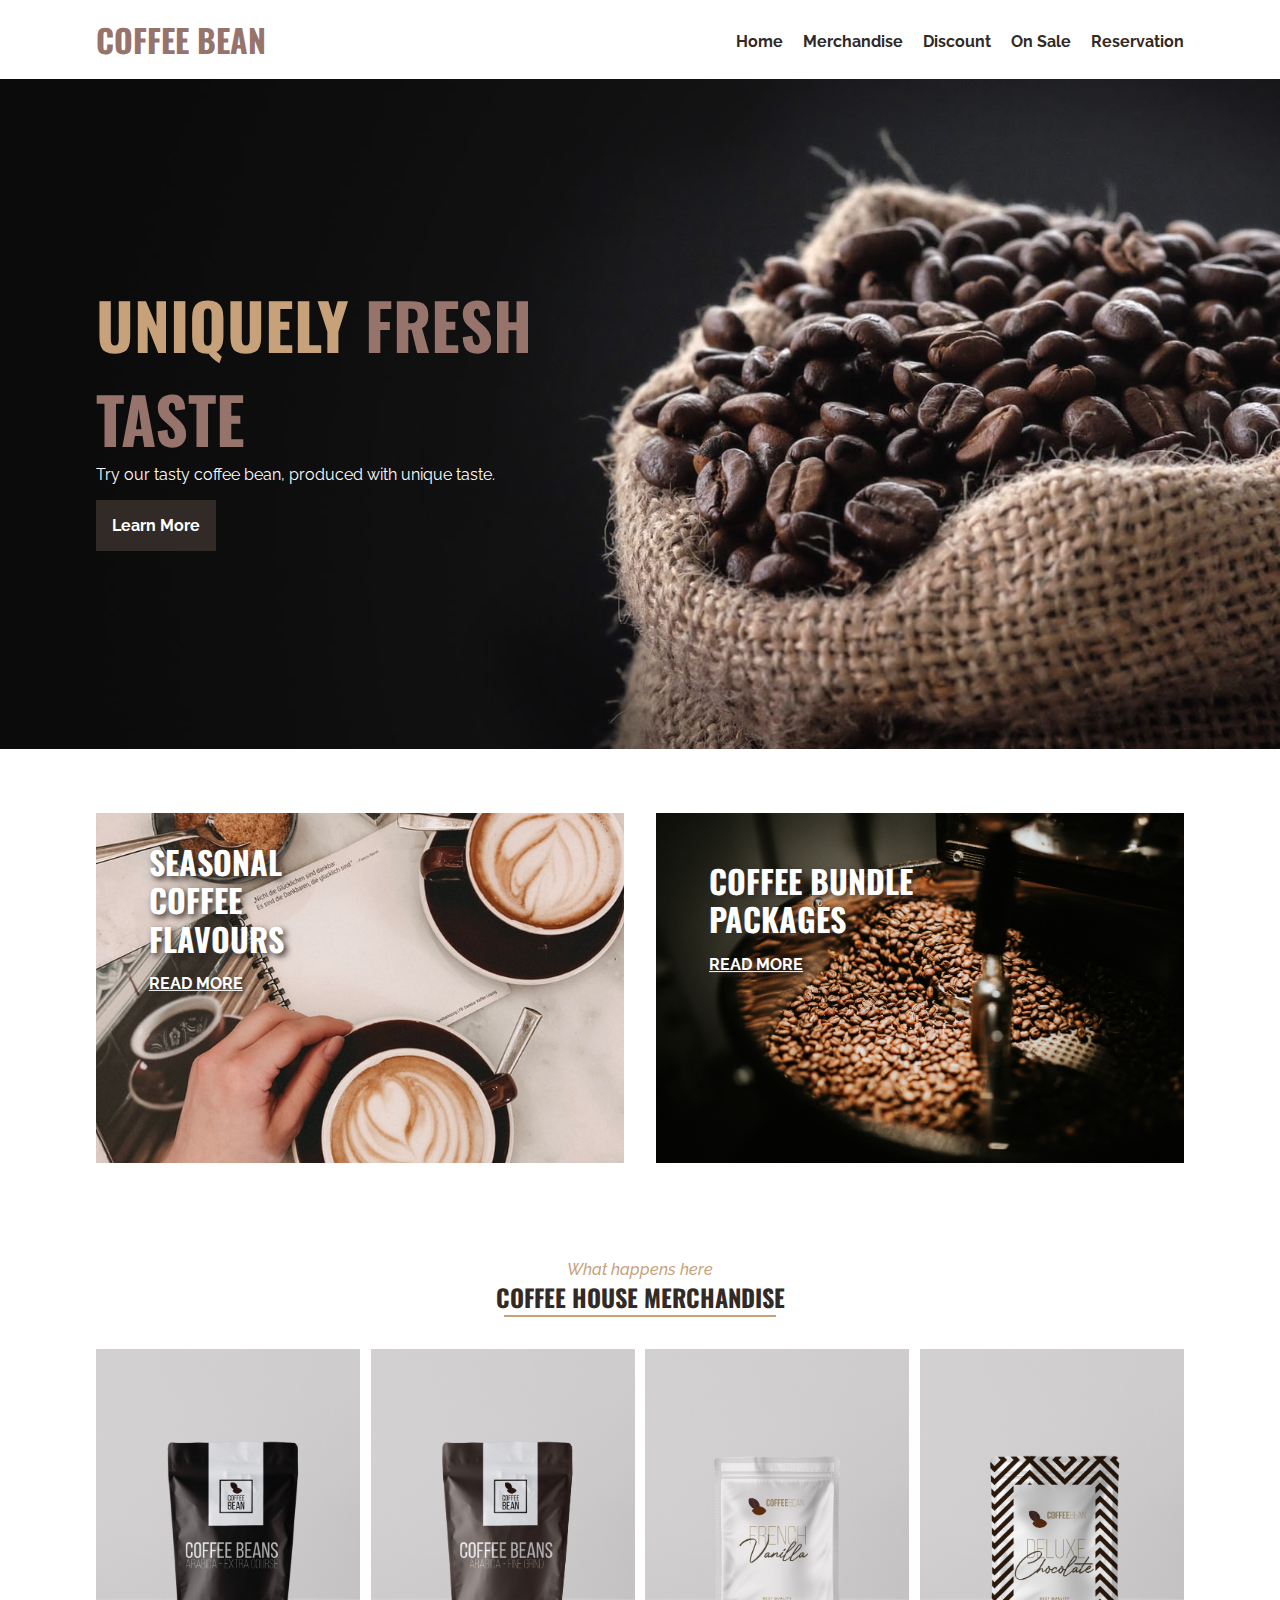
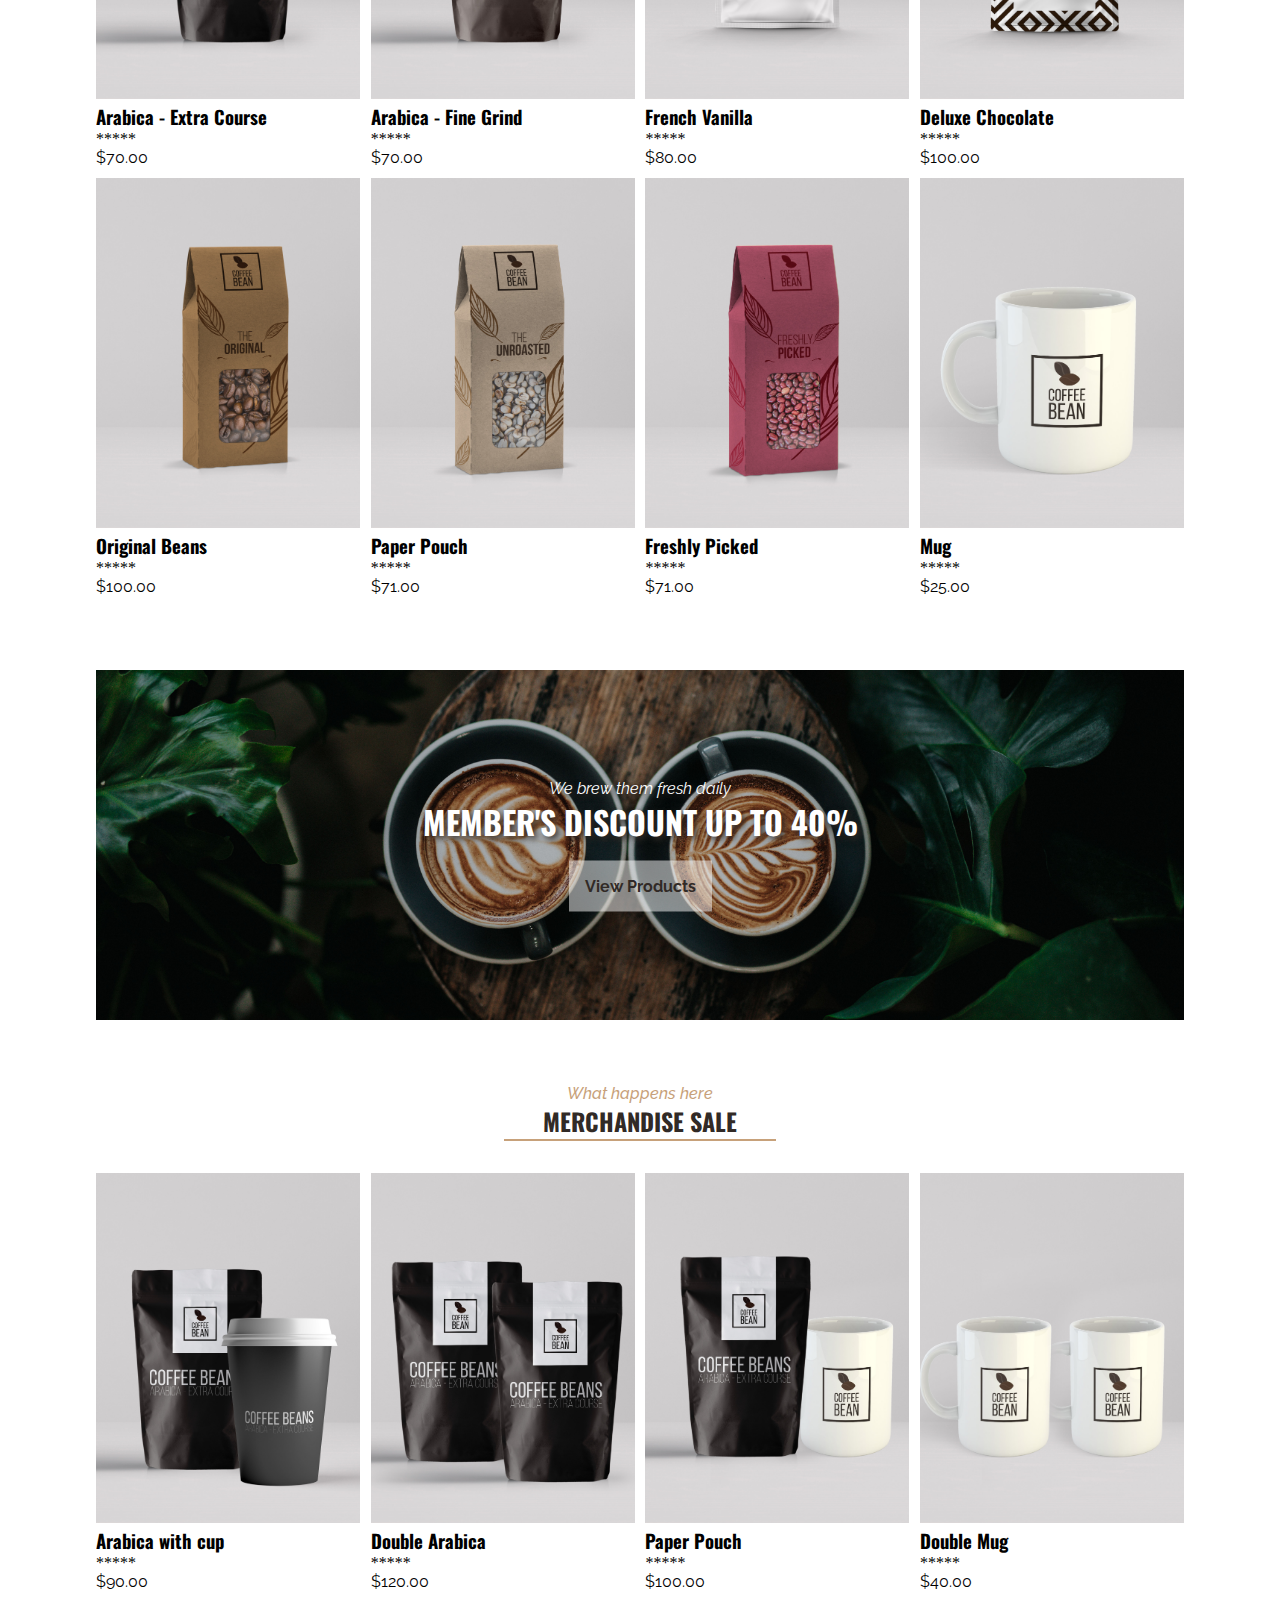
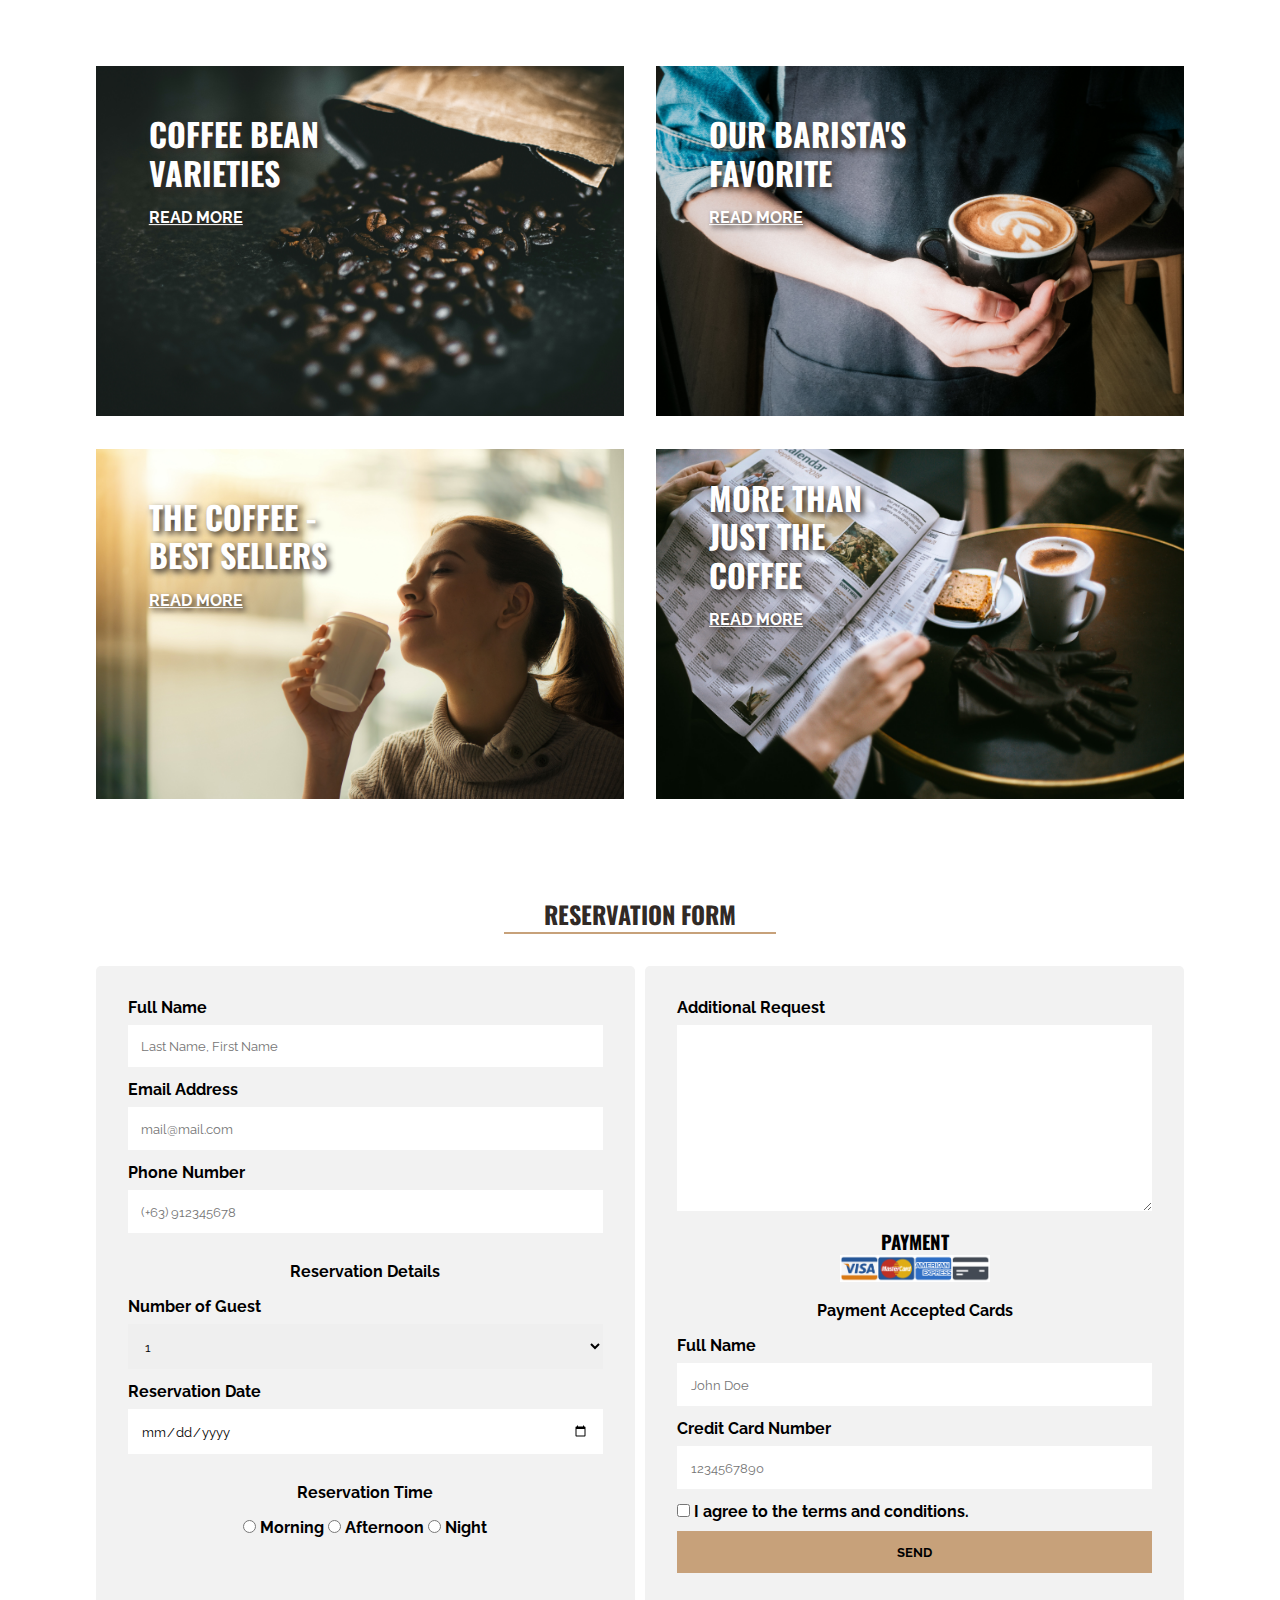
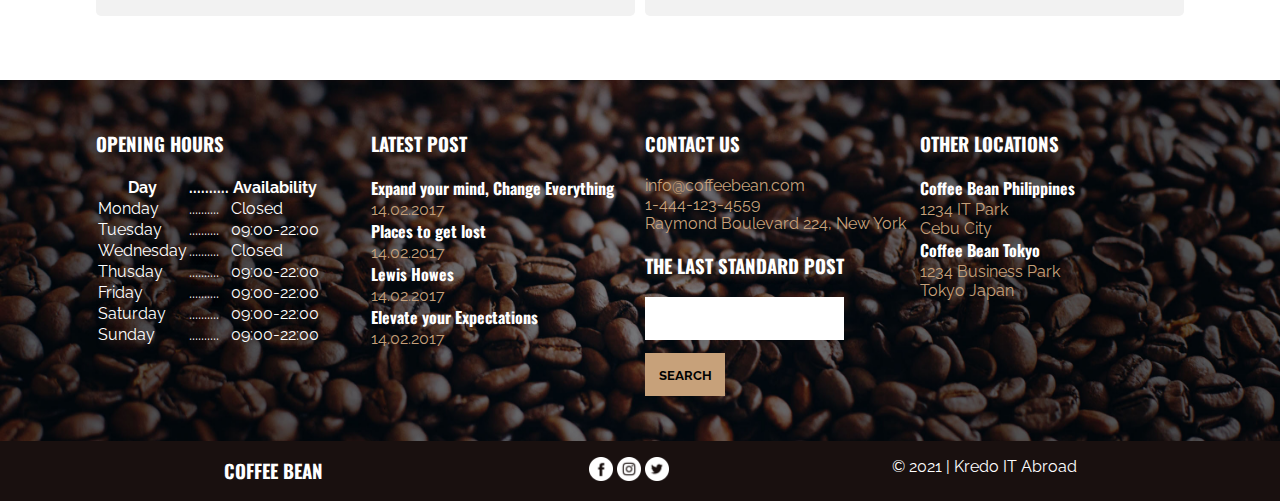
<file: index.html>
<!DOCTYPE html>
<html lang="en">
<head>
    <meta charset="UTF-8">
    <meta http-equiv="X-UA-Compatible" content="IE=edge">
    <meta name="viewport" content="width=device-width, initial-scale=1.0">
    <link rel="stylesheet" href="assets/styles/style.css">
    <title>Coffe Bean</title>
</head>
<body>
    <div class="wrapper">
        <!-- Header Area -->
        <div class="nav" id="nav">
            <h1><a href="#">Coffee Bean</a></h1>
            <ul>
                <li><a href="#nav">Home</a></li>
                <li><a href="#merch">Merchandise</a></li>
                <li><a href="#discount">Discount</a></li>
                <li><a href="#merch-sale">On Sale</a></li>
                <li><a href="#reservation">Reservation</a></li>
            </ul>
        </div>

         <!-- (2) Banner area -->
        <div class="banner" id="banner">
            <div class="banner-text">
                <!-- <h2>Uniquely Fresh Taste</h2> -->
                <!-- once in css, you can discuss on how to add span to make a different color for the word "Taste" -->
                <h2>Uniquely <span>Fresh Taste</span></h2>
                <p>Try our tasty coffee bean, produced with unique taste.</p>
                <a href="#">Learn More</a>
            </div>
        </div>

        <!-- (3) Ads area -->
        <div class="ads" id="ads">
            <div class="ads-items ads-item1">
                <div class="ads-text">
                    <h3>Seasonal Coffee Flavours</h3>
                    <a href="#">Read More</a>
                </div>
            </div>
            <div class="ads-items ads-item2">
                <div class="ads-text">
                    <h3>Coffee Bundle Packages</h3>
                    <a href="#">Read More</a>
                </div>
            </div>
        </div>

        <!-- Merchandise area -->
        <div class="merch" id="merch">
            <div class="section-header">
                <span>What happens here</span>
                <h2>Coffee House Merchandise</h2>
                <hr>
            </div>
            <div class="merch-gallery">
                <div class="merch-items">
                    <img src="assets/images/merch-img1.jpg" alt="">
                    <h3>Arabica - Extra Course</h3>
                    <span>*****</span>
                    <p>$70.00</p>
                </div>
                <div class="merch-items">
                    <img src="assets/images/merch-img2.jpg" alt="">
                    <h3>Arabica - Fine Grind</h3>
                    <span>*****</span>
                    <p>$70.00</p>
                </div>
                <div class="merch-items">
                    <img src="assets/images/merch-img3.jpg" alt="">
                    <h3>French Vanilla</h3>
                    <span>*****</span>
                    <p>$80.00</p>
                </div>
                <div class="merch-items">
                    <img src="assets/images/merch-img4.jpg" alt="">
                    <h3>Deluxe Chocolate</h3>
                    <span>*****</span>
                    <p>$100.00</p>
                </div>
                <div class="merch-items">
                    <img src="assets/images/merch-img5.jpg" alt="">
                    <h3>Original Beans</h3>
                    <span>*****</span>
                    <p>$100.00</p>
                </div>
                <div class="merch-items">
                    <img src="assets/images/merch-img6.jpg" alt="">
                    <h3>Paper Pouch</h3>
                    <span>*****</span>
                    <p>$71.00</p>
                </div>
                <div class="merch-items">
                    <img src="assets/images/merch-img7.jpg" alt="">
                    <h3>Freshly Picked</h3>
                    <span>*****</span>
                    <p>$71.00</p>
                </div>
                <div class="merch-items">
                    <img src="assets/images/merch-img8.jpg" alt="">
                    <h3>Mug</h3>
                    <span>*****</span>
                    <p>$25.00</p>
                </div>
            </div>
        </div>

        <!-- Discount Area -->
        <div class="discount" id="discount">
            <div class="discount-text">
                <span>We brew them fresh daily</span>
                <h2>Member's Discount up to 40%</h2>
                <a href="#">View Products</a>
            </div>
        </div>

        <!-- Merchandise Sale Area -->
        <div class="merch" id="merch-sale">
            <div class="section-header">
                <span>What happens here</span>
                <h2>Merchandise Sale</h2>
                <hr>
            </div>
            <div class="merch-gallery">
                <div class="merch-items">
                    <img src="assets/images/merch-img9.jpg" alt="">
                    <h3>Arabica with cup</h3>
                    <span>*****</span>
                    <p>$90.00</p>
                </div>
                <div class="merch-items">
                    <img src="assets/images/merch-img10.jpg" alt="">
                    <h3>Double Arabica</h3>
                    <span>*****</span>
                    <p>$120.00</p>
                </div>
                <div class="merch-items">
                    <img src="assets/images/merch-img11.jpg" alt="">
                    <h3>Paper Pouch</h3>
                    <span>*****</span>
                    <p>$100.00</p>
                </div>
                <div class="merch-items">
                    <img src="assets/images/merch-img12.jpg" alt="">
                    <h3>Double Mug</h3>
                    <span>*****</span>
                    <p>$40.00</p>
                </div>
            </div>
        </div>

        <!-- Ads Area -->
        <div class="ads" id="ads2">
            <div class="ads-items ads-item3">
                <div class="ads-text">
                    <h3>Coffee Bean Varieties</h3>
                    <a href="#">Read More</a>
                </div>
            </div>
            <div class="ads-items ads-item4">
                <div class="ads-text">
                    <h3>Our Barista's Favorite</h3>
                    <a href="#">Read More</a>
                </div>
            </div>
            <div class="ads-items ads-item5">
                <div class="ads-text">
                    <h3>The Coffee - Best Sellers</h3>
                    <a href="#">Read More</a>
                </div>
            </div>
            <div class="ads-items ads-item6">
                <div class="ads-text">
                    <h3>More than just the coffee</h3>
                    <a href="#">Read More</a>
                </div>
            </div>
        </div>

        <!-- Reservation Area -->
        <div class="reservation" id="reservation">
            <div class="section-header">
                <h2>Reservation Form</h2>
                <hr>
            </div>
            <form action="#" method="#">
                <div class="form-group">
                    <label for="full_name">Full Name</label>
                    <input type="text" id="full_name" name="full_name" placeholder="Last Name, First Name" required>

                    <label for="email">Email Address</label>
                    <input type="email" id="email" name="email" placeholder="mail@mail.com" required>

                    <label for="phone">Phone Number</label>
                    <input type="tel" id="phone" name="phone" placeholder="(+63) 912345678" required>

                    <p>Reservation Details</p>
                    <label for="guest-num">Number of Guest</label>
                    <select name="guest_num" id="guest-num" required>
                        <option value="1person">1</option>
                        <option value="2persons">2</option>
                        <option value="3persons">3</option>
                        <option value="4persons">4</option>
                        <option value="morethan4">more than 4</option>
                    </select>

                    <label for="res_date">Reservation Date</label>
                    <input type="date" id="res_date" name="res_date" required> 

                    <p>Reservation Time</p>
                    <div class="res-time">
                        <input type="radio" id="am" name="time" value="morning" required>
                        <label for="am">Morning</label>
                        <input type="radio" id="pm" name="time" value="afternoon" required>
                        <label for="pm">Afternoon</label>
                        <input type="radio" id="night" name="time" value="night" required>
                        <label for="night">Night</label>
                    </div>   
                </div>
                <div class="form-group">
                    <label for="request">Additional Request</label>
                    <textarea name="request" id="request" cols="30" rows="10"></textarea>

                    <h3>Payment</h3>
                    <p>Payment Accepted Cards</p>
                    <label for="name_card">Full Name</label>
                    <input type="text" id="name_card" name="name_card" placeholder="John Doe" required>

                    <label for="cc_num">Credit Card Number</label>
                    <input type="number" id="cc_num" name="cc_num" placeholder="1234567890">

                    <div class="res-agreement">
                        <input type="checkbox" id="agree" name="agree">
                        <!-- remove one-line -->
                        <label for="agree">I agree to the terms and conditions.</label>
                    </div>
                    <input type="submit" id="submit" name="submit" value="send">
                </div>
            </form>   
        </div>

        <!-- Footer Area -->

        <div class="footer">
            <div class="footer-contents">
                <div class="footer-widgets">
                    <h3>Opening Hours</h3>
                    <table>
                        <thead>
                            <tr>
                                <th>Day</th>
                                <th>..........</th>
                                <th>Availability</th>
                            </tr>
                        </thead>
                        <tbody>
                            <tr>
                                <td>Monday</td>
                                <td>..........</td>
                                <td>Closed</td>
                            </tr>
                            <tr>
                                <td>Tuesday</td>
                                <td>..........</td>
                                <td>09:00-22:00</td>
                            </tr>
                            <tr>
                                <td>Wednesday</td>
                                <td>..........</td>
                                <td>Closed</td>
                            </tr>
                            <tr>
                                <td>Thusday</td>
                                <td>..........</td>
                                <td>09:00-22:00</td>
                            </tr>
                            <tr>
                                <td>Friday</td>
                                <td>..........</td>
                                <td>09:00-22:00</td>
                            </tr>
                            <tr>
                                <td>Saturday</td>
                                <td>..........</td>
                                <td>09:00-22:00</td>
                            </tr>
                            <tr>
                                <td>Sunday</td>
                                <td>..........</td>
                                <td>09:00-22:00</td>
                            </tr>
                        </tbody>
                    </table>
                </div>
                <div class="footer-widgets">
                    <h3>Latest Post</h3>

                    <h4>Expand your mind, Change Everything</h4>
                    <p>14.02.2017</p>

                    <h4>Places to get lost</h4>
                    <p>14.02.2017</p>

                    <h4>Lewis Howes</h4>
                    <p>14.02.2017</p>

                    <h4>Elevate your Expectations</h4>
                    <p>14.02.2017</p>
                </div>
                <div class="footer-widgets">
                    <h3>Contact Us</h3>
                    <p>info@coffeebean.com</p>
                    <p>1-444-123-4559</p>
                    <p>Raymond Boulevard 224, New York</p>

                    <h3>The Last Standard Post</h3>
                    <form action="#" class="footer-form">
                        <input type="text" name="search">
                        <input type="submit" value="search">
                    </form>
                </div>
                <div class="footer-widgets">
                    <h3>Other Locations</h3>

                    <h4>Coffee Bean Philippines</h4>
                    <p>1234 IT Park</p>
                    <p>Cebu City</p>

                    <h4>Coffee Bean Tokyo</h4>
                    <p>1234 Business Park</p>
                    <p>Tokyo Japan</p>
                </div>
            </div>
        </div>
        <div class="footer-social">
            <div class="social-widget">
                <h3>Coffee Bean</h3>
            </div>
            <div class="social-widget">
                <a href="https://www.facebook.com"><img src="assets/images/icon-fb.png" alt="facebook"></a>
                <a href="https://www.instagram.com"><img src="assets/images/icon-ig.png" alt="instagram"></a>
                <a href="https://www.twitter.com"><img src="assets/images/icon-tw.png" alt="twitter"></a>
            </div>
            <div class="social-widget">
                <p>&copy; 2021 | Kredo IT Abroad</p>
            </div>
        </div>




    </div>
</body>
</html>
</file>
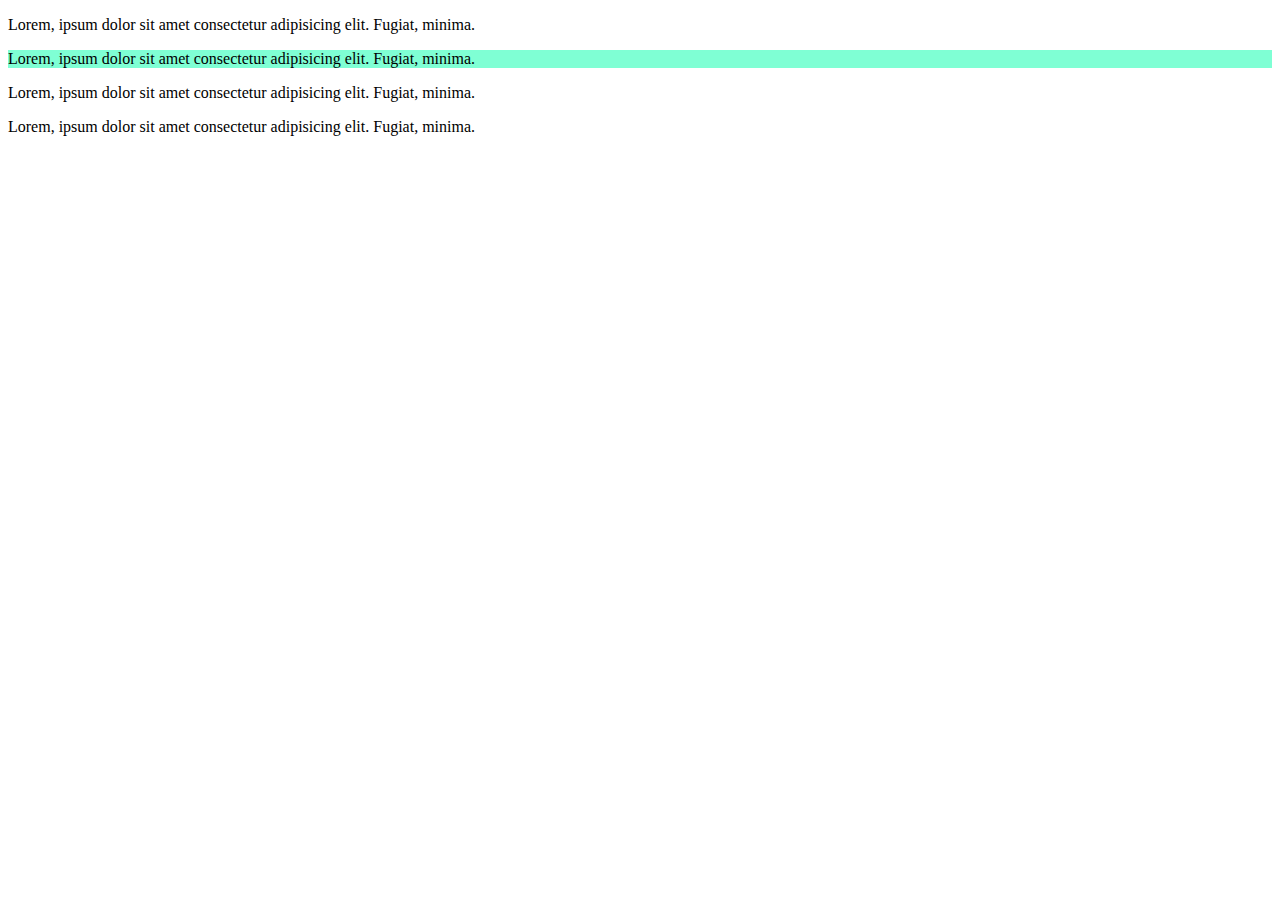
<file: nth-child.html>
<!DOCTYPE html>
<html lang="en">
<head>
    <meta charset="UTF-8">
    <meta http-equiv="X-UA-Compatible" content="IE=edge">
    <meta name="viewport" content="width=device-width, initial-scale=1.0">
    <style>
        p:nth-child(2){
            background-color: aquamarine;
        }
    </style>
    <title>nth child</title>
</head>
<body>
    <p>Lorem, ipsum dolor sit  amet consectetur adipisicing elit. Fugiat, minima.</p>
    <p>Lorem, ipsum dolor sit amet consectetur adipisicing elit. Fugiat, minima.</p>
    <p>Lorem, ipsum dolor sit amet consectetur adipisicing elit. Fugiat, minima.</p>
    <p>Lorem, ipsum dolor sit amet consectetur adipisicing elit. Fugiat, minima.</p>
</body>
</html>
</file>
<file: assets/styles/style.css>
@import url("https://fonts.googleapis.com/css2?family=Oswald:wght@400;500;600&family=Raleway:wght@400;500;700&display=swap");
* {
  margin: 0;
  padding: 0;
  box-sizing: border-box;
  outline: none;
  border: none;
}

h1,
h2,
h3,
h4,
h5,
h6 {
  font-family: "Oswald", sans-serif;
}

p {
  font-family: "Raleway", sans-serif;
}

.wrapper {
  width: 100%;
  margin: auto;
}

/* (1) Header area */
.nav {
  overflow: auto;
  width: 85%;
  margin: 1em auto;
  /* height: 46.67px; */
}

.nav h1 {
  text-transform: uppercase;
  width: 50%;
  float: left;
}

.nav h1 a {
  font-family: "Oswald", sans-serif;
  color: #96746b;
  text-decoration: none;
}

.nav ul {
  width: 50%;
  float: left;
  text-align: right;
  padding-top: 1em;
}

.nav ul li {
  display: inline-block;
  margin-left: 1em;
}

.nav ul a {
  font-family: "Raleway", sans-serif;
  font-weight: 700;
  color: #312a26;
  text-decoration: none;
}

/* (2) Banner area */
.banner {
  background-image: url(../images/banner-bg.jpg);
  background-size: cover;
  background-position: center;
  position: relative;
  width: 100%;
  height: 670px;
}

.banner-text {
  position: absolute;
  top: 50%;
  left: 7.5%;
  transform: translateY(-50%);
  width: 45%;
}

.banner-text h2 {
  color: #c7a17a;
  font-size: 4em;
  text-transform: uppercase;
}

/* please add this <span> for words "fresh taste" in HTML */
.banner-text h2 span {
  color: #96746b;
}

.banner-text p {
  color: #fff;
}

.banner a {
  color: #fff;
  text-decoration: none;
  font-family: "Raleway", sans-serif;
  font-weight: 700;
  display: inline-block;
  padding: 1em;
  background-color: #312a26;
  margin-top: 1em;
}

/* (3) Ads area */

.ads {
  width: 85%;
  margin: 4em auto;
  overflow: auto;
}

.ads-items {
  width: 48.5%;
  float: left;
  height: 350px;
  background-size: cover;
  background-position: center;
  position: relative;
  margin-bottom: 3%;
}

/* add class name to <div class="ads-items ads-item#"> in HTML --> to add different images*/
.ads-item1 {
  margin-right: 3%;
  background-image: url("../images/ads-img1.jpg");
}

.ads-item2 {
  background-image: url("../images/ads-img2.jpg");
}

.ads-text {
  position: absolute;
  top: 30%;
  left: 10%;
  transform: translateY(-50%);
  width: 40%;
}

.ads-text h3 {
  text-transform: uppercase;
  font-size: 2em; /* 2em -> 2x current font size */
  color: #fff;
  line-height: 1.2em;
  text-shadow: 3px 3px 6px #312a26;
}

.ads-text a {
  display: block;
  font-family: "Raleway", sans-serif;
  font-weight: 700;
  color: #fff;
  text-transform: uppercase;
  margin-top: 1em;
  text-shadow: 3px 3px 5px #312a26;
}

/* Merchandise area */
.merch {
  width: 85%;
  margin: 4em auto;
}

.section-header {
  text-align: center;
}
.section-header span {
  font-family: "Raleway", sans-serif;
  font-weight: 500;
  font-style: italic;
  color: #c7a17a;
}
.section-header h2 {
  text-transform: uppercase;
  color: #312a26;
}
.section-header hr {
  background-color: #c7a17a;
  height: 2px;
  width: 25%;
  margin: auto;
}

.merch-gallery {
  margin-top: 2em;
  overflow: auto;
}

.merch-items {
  width: 24.25%;
  float: left;
  margin-right: 1%;
  margin-bottom: 1%;
}

.merch-items:nth-child(4),
.merch-items:nth-child(8) {
  margin-right: 0;
}

.merch-items img {
  width: 100%;
  height: 350px;
  object-fit: cover;
}

/* Discount area */

.discount {
  width: 85%;
  margin: 4em auto;
  background-image: url("../images/discount-img.jpg");
  background-size: cover;
  background-position: center;
  height: 350px;
  position: relative;
}

.discount-text {
  text-align: center;
  width: 50%;
  position: absolute;
  top: 50%;
  left: 50%;
  transform: translate(-50%, -50%);
}

.discount-text span {
  font-family: "Raleway", sans-serif;
  color: #fff;
  font-style: italic;
  text-shadow: 3px 3px 6px #312a26;
}
.discount-text h2 {
  font-size: 2em;
  color: #fff;
  text-transform: uppercase;
  text-shadow: 3px 3px 6px #312a26;
}
.discount-text a {
  text-decoration: none;
  display: inline-block;
  padding: 1em;
  background-color: rgba(255, 255, 255, 0.5);
  color: #312a26;
  font-family: "Raleway", sans-serif;
  font-weight: 700;
  margin-top: 1em;
}

/* Ads Area 2 */

.ads-item3 {
  margin-right: 3%;
  background-image: url("../images/ads-img3.jpg");
}
.ads-item4 {
  background-image: url("../images/ads-img4.jpg");
}

.ads-item5 {
  margin-right: 3%;
  background-image: url("../images/ads-img5.jpg");
}

.ads-item6 {
  background-image: url("../images/ads-img6.jpg");
}

/* Reservation Area */

.reservation {
  width: 85%;
  margin: 4em auto;
}

form {
  overflow: auto;
}

.form-group {
  margin-top: 2em;
  background-color: #f2f2f2;
  padding: 2em;
  width: 49.5%;
  height: 650px;
  float: left;
  border-radius: 5px;
}

.form-group:nth-child(1) {
  margin-right: 1%;
}

form input,
form label,
form select,
form textarea {
  display: inline-block;
  width: 100%;
  font-family: "Raleway", sans-serif;
  padding: 1em;
  margin-bottom: 1em;
}

form label {
  font-weight: 700;
  padding: 0;
  margin-bottom: 0.5em;
}

.res-time {
  text-align: center;
}

.res-time * {
  width: auto;
}

.form-group p {
  margin: 1em;
  text-align: center;
  font-weight: 700;
}

.form-group h3 {
  text-align: center;
  text-transform: uppercase;
}

form h3::after {
  content: "";
  background-image: url("../images/reservation-cards.png");
  background-size: contain;
  background-repeat: no-repeat;
  display: block;
  width: 150px;
  height: 30px;
  margin: auto;
}

.res-agreement * {
  width: auto;
}

form input[type="submit"] {
  background-color: #c7a17a;
  font-weight: 700;
  text-transform: uppercase;
}

/* Footer Area */
.footer{
  background-image: url("../images/footer-img.jpg");
  background-size: cover;
  background-position: center;
  padding-top: 2em;
  padding-bottom: 2em;
}

.footer-contents{
  width: 85%;
  margin: auto;
  overflow: auto;
}

.footer-widgets{
  width: 24.25%;
  float: left;
  margin-right: 1%;
}

.footer-widgets:nth-child(4){
  margin-right: 0;
}

.footer-widgets h3{
  color: #fff;
  text-transform: uppercase;
  text-shadow: 3px 3px 6px #312a26;
  margin-top: 1em;
  margin-bottom: 1em;
}

.footer-widgets h4{
  color: #fff;
}

.footer-widgets p{
  color: #c7a17a;
}

.footer td,th{
  color: #fff;
  font-family: 'Raleway',sans-serif;
  text-shadow: 3px 3px 6px #312a26;
}

.footer-form *{
  width: auto;
}

.footer-social{
  color: #fff;
  background-color: #19100f;
  overflow: auto;
  padding: 1em 7.5%;
}

.social-widget{
  text-align: center;
  float: left;
  width: 32.66%;
}

.social-widget h3{
  text-transform: uppercase;
}

.social-widget img{
  width: 1.5em;
}
</file>
